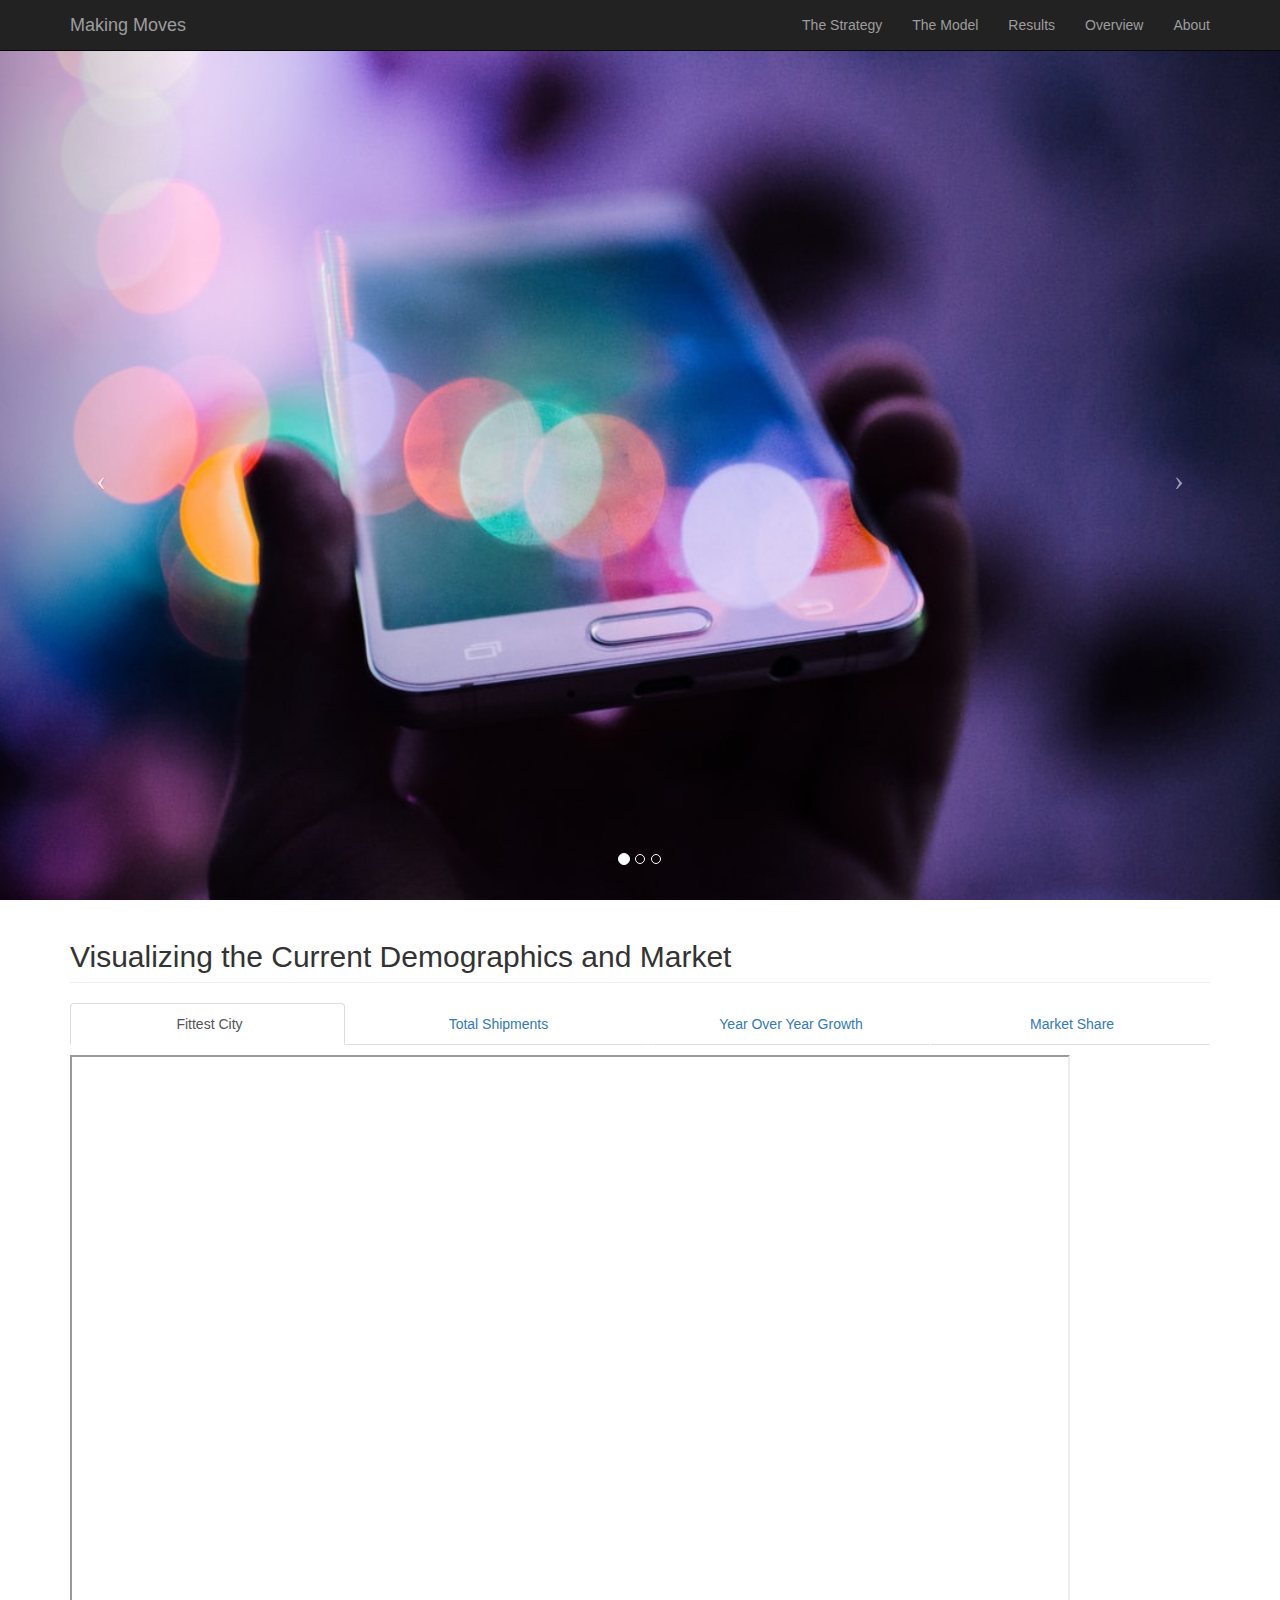
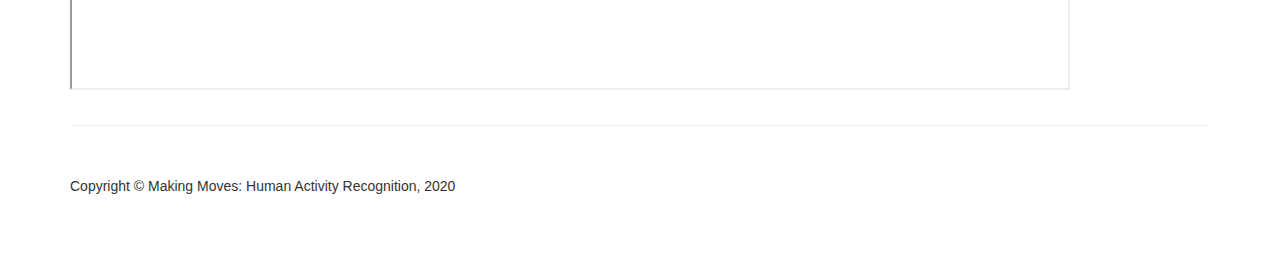
<file: presentation-html/index.html>
<!doctype html>
<html lang="en" class="no-js">
<head>
    <meta charset="utf-8">
    <meta http-equiv="x-ua-compatible" content="ie=edge">
    <meta name="viewport" content="width=device-width, initial-scale=1.0">
    <link rel="canonical" href="https://html5-templates.com/" />
    <title>Making Movies: A Human Activity Recognition Project</title>
	<meta name="description" content="A minimalist Bootstrap theme by StartBootstrap. Contains everything you need to get started building your website. All you have to do is change the text and images.">
    <link href="css/bootstrap.min.css" rel="stylesheet">
    <link href="css/modern-business.css" rel="stylesheet">
    <link href="font-awesome/css/font-awesome.min.css" rel="stylesheet" type="text/css">
</head>

<body>

    <!-- Navigation -->
    <nav class="navbar navbar-inverse navbar-fixed-top" role="navigation">
        <div class="container">
            <!-- Brand and toggle get grouped for better mobile display -->
            <div class="navbar-header">
                <button type="button" class="navbar-toggle" data-toggle="collapse" data-target="#bs-example-navbar-collapse-1">
                    <span class="sr-only">Toggle navigation</span>
                    <span class="icon-bar"></span>
                    <span class="icon-bar"></span>
                    <span class="icon-bar"></span>
                </button>
                <a class="navbar-brand" href="index.html">Making Moves</a>
            </div>
            <!-- Collect the nav links, forms, and other content for toggling -->
            <div class="collapse navbar-collapse" id="bs-example-navbar-collapse-1">
                <ul class="nav navbar-nav navbar-right">
                    <li>
                        <a href="strategy.html">The Strategy</a>
                    </li>
                    <li>
                        <a href="model.html">The Model</a>
                    </li>
                    <li>
                        <a href="results.html">Results</a>
                    </li>
                    <li>
                        <a href="overview.html">Overview</a>
                    </li>
                    <li>
                        <a href="about.html">About</a>
                    </li>
                    <!--<li class="dropdown">
                        <a href="#" class="dropdown-toggle" data-toggle="dropdown">Portfolio <b class="caret"></b></a>
                        <ul class="dropdown-menu">
                            <li>
                                <a href="portfolio-1-col.html">1 Column Portfolio</a>
                            </li>
                            <li>
                                <a href="portfolio-2-col.html">2 Column Portfolio</a>
                            </li>
                            <li>
                                <a href="portfolio-3-col.html">3 Column Portfolio</a>
                            </li>
                            <li>
                                <a href="portfolio-4-col.html">4 Column Portfolio</a>
                            </li>
                            <li>
                                <a href="portfolio-item.html">Single Portfolio Item</a>
                            </li>
                        </ul>
                    </li>
                    <li class="dropdown">
                        <a href="#" class="dropdown-toggle" data-toggle="dropdown">Blog <b class="caret"></b></a>
                        <ul class="dropdown-menu">
                            <li>
                                <a href="blog-home-1.html">Blog Home 1</a>
                            </li>
                            <li>
                                <a href="blog-home-2.html">Blog Home 2</a>
                            </li>
                            <li>
                                <a href="blog-post.html">Blog Post</a>
                            </li>
                        </ul>
                    </li>
                    <li class="dropdown">
                        <a href="#" class="dropdown-toggle" data-toggle="dropdown">Other Pages <b class="caret"></b></a>
                        <ul class="dropdown-menu">
                            <li>
                                <a href="full-width.html">Full Width Page</a>
                            </li>
                            <li>
                                <a href="sidebar.html">Sidebar Page</a>
                            </li>
                            <li>
                                <a href="faq.html">FAQ</a>
                            </li>
                            <li>
                                <a href="404.html">404</a>
                            </li>
                            <li>
                                <a href="pricing.html">Pricing Table</a>
                            </li>
                        </ul>
                    </li>
                </ul>
            </div>
            <!-- /.navbar-collapse -->
        </div>
        <!-- /.container -->
    </nav>
<!-- Header Carousel -->
<header id="myCarousel" class="carousel slide">
    <!-- Indicators -->
    <ol class="carousel-indicators">
        <li data-target="#myCarousel" data-slide-to="0" class="active"></li>
        <li data-target="#myCarousel" data-slide-to="1"></li>
        <li data-target="#myCarousel" data-slide-to="2"></li>
    </ol>

    <!-- Wrapper for slides -->
    <div class="carousel-inner">
        <div class="item active">
            <div class="fill" style="background-image: url('images/smartphone2.jpeg');"></div>
            <div class="carousel-caption">
                <h2></h2>
            </div>
        </div>
        <div class="item">
            <div class="fill" style="background-image: url('images/running.jpeg');"></div>
            <div class="carousel-caption">
                <h2></h2>
            </div>
        </div>
        <div class="item">
            <div class="fill" style="background-image:url('images/machine_learning.jpeg');"></div>
            <div class="carousel-caption">
                <h2></h2>
            </div>
        </div>
    </div>

    <!-- Controls -->
    <a class="left carousel-control" href="#myCarousel" data-slide="prev">
        <span class="icon-prev"></span>
    </a>
    <a class="right carousel-control" href="#myCarousel" data-slide="next">
        <span class="icon-next"></span>
    </a>
</header>


    <!-- Page Content -->
    <div class="container">

        
        <!-- /.row -->

        

        <!-- Markshare Tabs -->
        <div class="row">
            <div class="col-lg-12">
                <h2 class="page-header">Visualizing the Current Demographics and Market</h2>
            </div>
            <div class="col-lg-12">

                <ul id="myTab" class="nav nav-tabs nav-justified">
                    <li class="active"><a href="#topic-one" data-toggle="tab"><i class="fa fa-chart-bar"></i> Fittest City</a>
                    </li>
                    <li class=""><a href="#topic-two" data-toggle="tab"><i class="fa fa-chart-bar"></i> Total Shipments</a>
                    </li>
                    <li class=""><a href="#topic-three" data-toggle="tab"><i class="fa fa-chart-bar"></i> Year Over Year Growth</a>
                    </li>
                    <li class=""><a href="#topic-four" data-toggle="tab"><i class="fa fa-chart-bar"></i> Market Share</a>
                    </li>
                    
                </ul>
    
                <div id="myTabContent" class="tab-content">
                    <div class="tab-pane fade active in" id="topic-one">
                        <h4></h4>
                        <p><iframe src="https://public.tableau.com/views/Fittest_Cities/FittestCities?:display_count=y&:origin=viz_share_link?:showVizHome=no&:embed=true" width="1000" height="635"></iframe></p>
                    </div>
                    <div class="tab-pane fade" id="topic-two">
                        <h4></h4>
                        <p><iframe src="https://public.tableau.com/views/WorldwideWearablesMarket2017-2018/Shipments?:display_count=y&:origin=viz_share_link?:showVizHome=no&:embed=true" width="1000" height="635"></iframe></p>
                    </div>
                    <div class="tab-pane fade" id="topic-three">
                        <h4></h4>
                        <p><iframe src="https://public.tableau.com/views/WorldwideWearablesMarket2017-2018/Growth?:display_count=y&:origin=viz_share_link?:showVizHome=no&:embed=true" width="1000" height="635"></iframe></p>
                    </div>
                    <div class="tab-pane fade" id="topic-four">
                        <h4></h4>
                        <p><iframe src="https://public.tableau.com/views/WorldwideWearablesMarket2017-2018/MarketShare?:display_count=y&:origin=viz_share_link?:showVizHome=no&:embed=true" width="1000" height="635"></iframe></p>
                    </div>
                    
                </div>

            </div>
        </div>

        <!-- Service List -->
        

        <hr>

        <!-- Footer -->
        <footer>
            <div class="row">
                <div class="col-lg-12">
                    <p>Copyright &copy; Making Moves: Human Activity Recognition, 2020</p>
                </div>
            </div>
        </footer>

    </div>
    <!-- /.container -->

    <!-- jQuery -->
    <script src="js/jquery.js"></script>

    <!-- Bootstrap Core JavaScript -->
    <script src="js/bootstrap.min.js"></script>

</body>

</html>
</file>
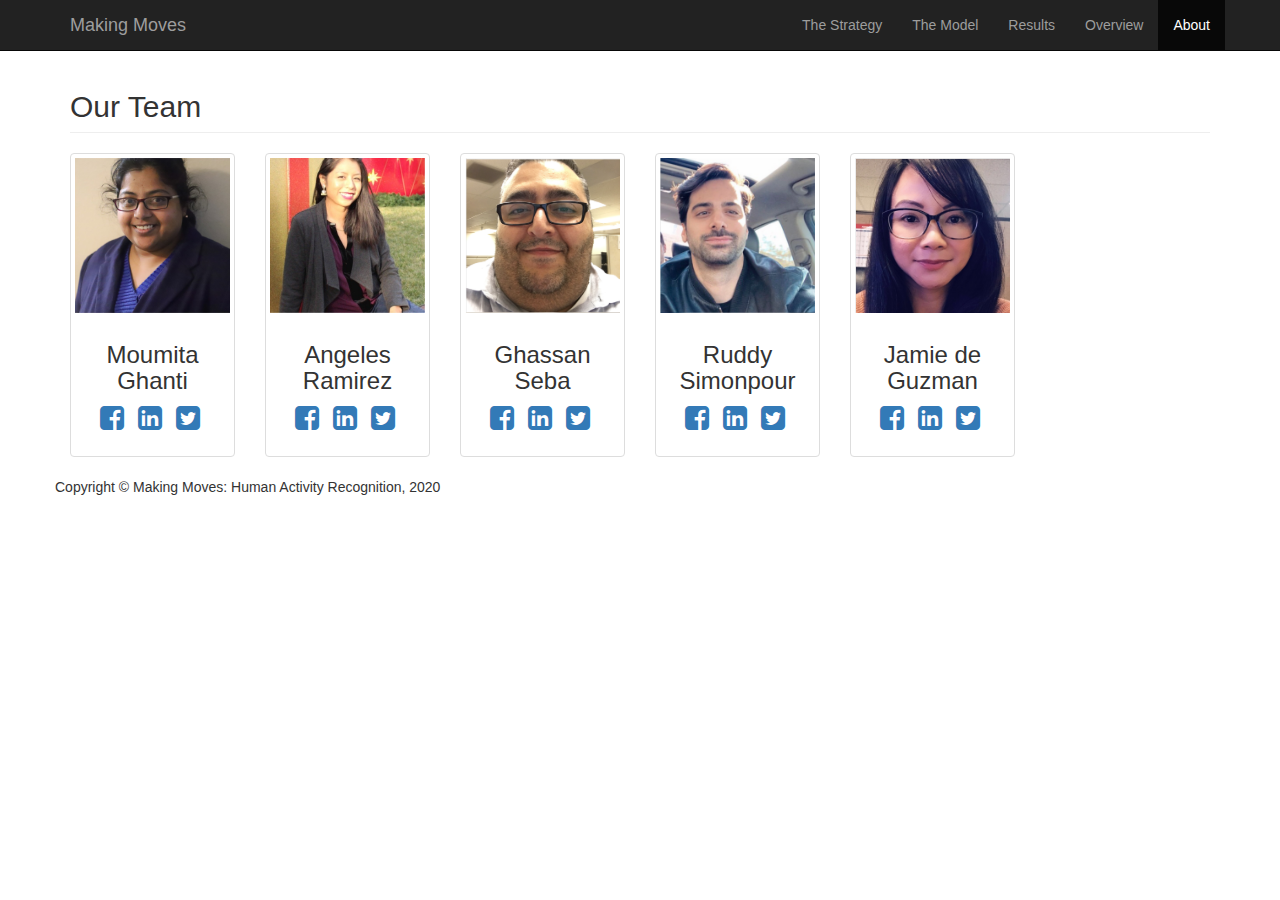
<file: presentation-html/about.html>
<!doctype html>
<html lang="en" class="no-js">
<head>
    <meta charset="utf-8">
    <meta http-equiv="x-ua-compatible" content="ie=edge">
    <meta name="viewport" content="width=device-width, initial-scale=1.0">
    <link rel="canonical" href="https://html5-templates.com/" />
    <title>Making Movies: A Human Activity Recognition Project</title>
	<meta name="description" content="A minimalist Bootstrap theme by StartBootstrap. Contains everything you need to get started building your website. All you have to do is change the text and images.">
    <link href="css/bootstrap.min.css" rel="stylesheet">
    <link href="css/modern-business.css" rel="stylesheet">
    <link href="font-awesome/css/font-awesome.min.css" rel="stylesheet" type="text/css">
</head>

<body>

    <!-- Navigation -->
    <nav class="navbar navbar-inverse navbar-fixed-top" role="navigation">
        <div class="container">
            <!-- Brand and toggle get grouped for better mobile display -->
            <div class="navbar-header">
                <button type="button" class="navbar-toggle" data-toggle="collapse" data-target="#bs-example-navbar-collapse-1">
                    <span class="sr-only">Toggle navigation</span>
                    <span class="icon-bar"></span>
                    <span class="icon-bar"></span>
                    <span class="icon-bar"></span>
                </button>
                <a class="navbar-brand" href="index.html">Making Moves</a>
            </div>
            <!-- Collect the nav links, forms, and other content for toggling -->
            <div class="collapse navbar-collapse" id="bs-example-navbar-collapse-1">
                <ul class="nav navbar-nav navbar-right">
                    <li>
                        <a href="strategy.html">The Strategy</a>
                    </li>
                    <li>
                        <a href="model.html">The Model</a>
                    </li>
                    <li>
                        <a href="results.html">Results</a>
                    </li>
                    <li>
                        <a href="overview.html">Overview</a>
                    </li>
                    <li class="active">
                        <a href="about.html">About</a>
                    </li>
                    <!--<li class="dropdown">
                        <a href="#" class="dropdown-toggle" data-toggle="dropdown">Portfolio <b class="caret"></b></a>
                        <ul class="dropdown-menu">
                            <li>
                                <a href="portfolio-1-col.html">1 Column Portfolio</a>
                            </li>
                            <li>
                                <a href="portfolio-2-col.html">2 Column Portfolio</a>
                            </li>
                            <li>
                                <a href="portfolio-3-col.html">3 Column Portfolio</a>
                            </li>
                            <li>
                                <a href="portfolio-4-col.html">4 Column Portfolio</a>
                            </li>
                            <li>
                                <a href="portfolio-item.html">Single Portfolio Item</a>
                            </li>
                        </ul>
                    </li>
                    <li class="dropdown">
                        <a href="#" class="dropdown-toggle" data-toggle="dropdown">Blog <b class="caret"></b></a>
                        <ul class="dropdown-menu">
                            <li>
                                <a href="blog-home-1.html">Blog Home 1</a>
                            </li>
                            <li>
                                <a href="blog-home-2.html">Blog Home 2</a>
                            </li>
                            <li>
                                <a href="blog-post.html">Blog Post</a>
                            </li>
                        </ul>
                    </li>
                    <li class="dropdown">
                        <a href="#" class="dropdown-toggle" data-toggle="dropdown">Other Pages <b class="caret"></b></a>
                        <ul class="dropdown-menu">
                            <li>
                                <a href="full-width.html">Full Width Page</a>
                            </li>
                            <li>
                                <a href="sidebar.html">Sidebar Page</a>
                            </li>
                            <li>
                                <a href="faq.html">FAQ</a>
                            </li>
                            <li>
                                <a href="404.html">404</a>
                            </li>
                            <li>
                                <a href="pricing.html">Pricing Table</a>
                            </li>
                        </ul>
                    </li>
                </ul>
            </div>
            <!-- /.navbar-collapse -->
        </div>
        <!-- /.container -->
    </nav>

    <!-- Page Content -->
    <div class="container">

      

        <!-- Intro Content -->
        
        <!-- /.row -->

        <!-- Team Members -->
        <div class="row">
            <div class="col-lg-12">
                <h2 class="page-header">Our Team</h2>
            </div>
            <div class="col-md-2 text-center">
                <div class="thumbnail">
                    <img class="img-responsive" src="images/team_moumita.jpeg" alt="">
                    <div class="caption">
                        <h3>Moumita Ghanti<br>
                            <small></small>
                        </h3>
                        <p></p>
                        <ul class="list-inline">
                            <li><a href="#"><i class="fa fa-2x fa-facebook-square"></i></a>
                            </li>
                            <li><a href="https://www.linkedin.com/in/moumita-ghanti-922b368/"><i class="fa fa-2x fa-linkedin-square"></i></a>
                            </li>
                            <li><a href="#"><i class="fa fa-2x fa-twitter-square"></i></a>
                            </li>
                        </ul>
                    </div>
                </div>
            </div>
            <div class="col-md-2 text-center">
                <div class="thumbnail">
                    <img class="img-responsive" src="images/team_angeles.jpeg" alt="">
                    <div class="caption">
                        <h3>Angeles Ramirez<br>
                            <small></small>
                        </h3>
                        <p></p>
                        <ul class="list-inline">
                            <li><a href="#"><i class="fa fa-2x fa-facebook-square"></i></a>
                            </li>
                            <li><a href="https://www.linkedin.com/in/angelesbramirez/"><i class="fa fa-2x fa-linkedin-square"></i></a>
                            </li>
                            <li><a href="#"><i class="fa fa-2x fa-twitter-square"></i></a>
                            </li>
                        </ul>
                    </div>
                </div>
            </div>
            <div class="col-md-2 text-center">
                <div class="thumbnail">
                    <img class="img-responsive" src="images/team_ghassan.jpeg" alt="" style="width:350px;height:155px;">
                    <div class="caption">
                        <h3>Ghassan Seba<br>
                            <small></small>
                        </h3>
                        <p></p>
                        <ul class="list-inline">
                            <li><a href="#"><i class="fa fa-2x fa-facebook-square"></i></a>
                            </li>
                            <li><a href="https://www.linkedin.com/in/ghassanseba/"><i class="fa fa-2x fa-linkedin-square"></i></a>
                            </li>
                            <li><a href="#"><i class="fa fa-2x fa-twitter-square"></i></a>
                            </li>
                        </ul>
                    </div>
                </div>
            </div>
            <div class="col-md-2 text-center">
                <div class="thumbnail">
                    <img class="img-responsive" src="images/team_ruddy.jpeg" alt="">
                    <div class="caption">
                        <h3>Ruddy Simonpour<br>
                            <small></small>
                        </h3>
                        <p></p>
                        <ul class="list-inline">
                            <li><a href="#"><i class="fa fa-2x fa-facebook-square"></i></a>
                            </li>
                            <li><a href="https://www.linkedin.com/in/ruddy-simonpour-165313184/"><i class="fa fa-2x fa-linkedin-square"></i></a>
                            </li>
                            <li><a href="#"><i class="fa fa-2x fa-twitter-square"></i></a>
                            </li>
                        </ul>
                    </div>
                </div>
            </div>
            <div class="col-md-2 text-center">
                <div class="thumbnail">
                    <img class="img-responsive" src="images/team_jamie.jpeg" alt="" style="width:350px;height:155px;"   >
                    <div class="caption">
                        <h3>Jamie de Guzman<br>
                            <small></small>
                        </h3>
                        <p></p>
                        <ul class="list-inline">
                            <li><a href="#"><i class="fa fa-2x fa-facebook-square"></i></a>
                            </li>
                            <li><a href="https://www.linkedin.com/in/jamie-j-de-guzman/"><i class="fa fa-2x fa-linkedin-square"></i></a>
                            </li>
                            <li><a href="#"><i class="fa fa-2x fa-twitter-square"></i></a>
                            </li>
                        </ul>
                    </div>
                </div>
            </div>
            <!-- <div class="col-md-4 text-center">
                <div class="thumbnail">
                    <img class="img-responsive" src="https://placehold.it/750x450" alt="">
                    <div class="caption">
                        <h3>John Smith<br>
                            <small>Job Title</small>
                        </h3>
                        <p>Lorem ipsum dolor sit amet, consectetur adipisicing elit. Iste saepe et quisquam nesciunt maxime.</p>
                        <ul class="list-inline">
                            <li><a href="#"><i class="fa fa-2x fa-facebook-square"></i></a>
                            </li>
                            <li><a href="#"><i class="fa fa-2x fa-linkedin-square"></i></a>
                            </li>
                            <li><a href="#"><i class="fa fa-2x fa-twitter-square"></i></a>
                            </li>
                        </ul>
                    </div>
                </div>
            </div>
        </div>-->

        <!-- Our Customers
        <div class="row">
            <div class="col-lg-12">
                <h2 class="page-header">Our Customers</h2>
            </div>
            <div class="col-md-2 col-sm-4 col-xs-6">
                <img class="img-responsive customer-img" src="https://placehold.it/500x300" alt="">
            </div>
            <div class="col-md-2 col-sm-4 col-xs-6">
                <img class="img-responsive customer-img" src="https://placehold.it/500x300" alt="">
            </div>
            <div class="col-md-2 col-sm-4 col-xs-6">
                <img class="img-responsive customer-img" src="https://placehold.it/500x300" alt="">
            </div>
            <div class="col-md-2 col-sm-4 col-xs-6">
                <img class="img-responsive customer-img" src="https://placehold.it/500x300" alt="">
            </div>
            <div class="col-md-2 col-sm-4 col-xs-6">
                <img class="img-responsive customer-img" src="https://placehold.it/500x300" alt="">
            </div>
            <div class="col-md-2 col-sm-4 col-xs-6">
                <img class="img-responsive customer-img" src="https://placehold.it/500x300" alt="">
            </div>
        </div>
        /.row -->

        <hr>

        <!-- Footer -->
        <footer>
            <div class="row">
                <div class="col-lg-12">
                    <p>Copyright &copy; Making Moves: Human Activity Recognition, 2020</p>
                </div>
            </div>
        </footer>

    </div>
     <!--container -->

    <!-- jQuery -->
    <script src="js/jquery.js"></script>

    <!-- Bootstrap Core JavaScript -->
    <script src="js/bootstrap.min.js"></script>

</body>

</html>
</file>
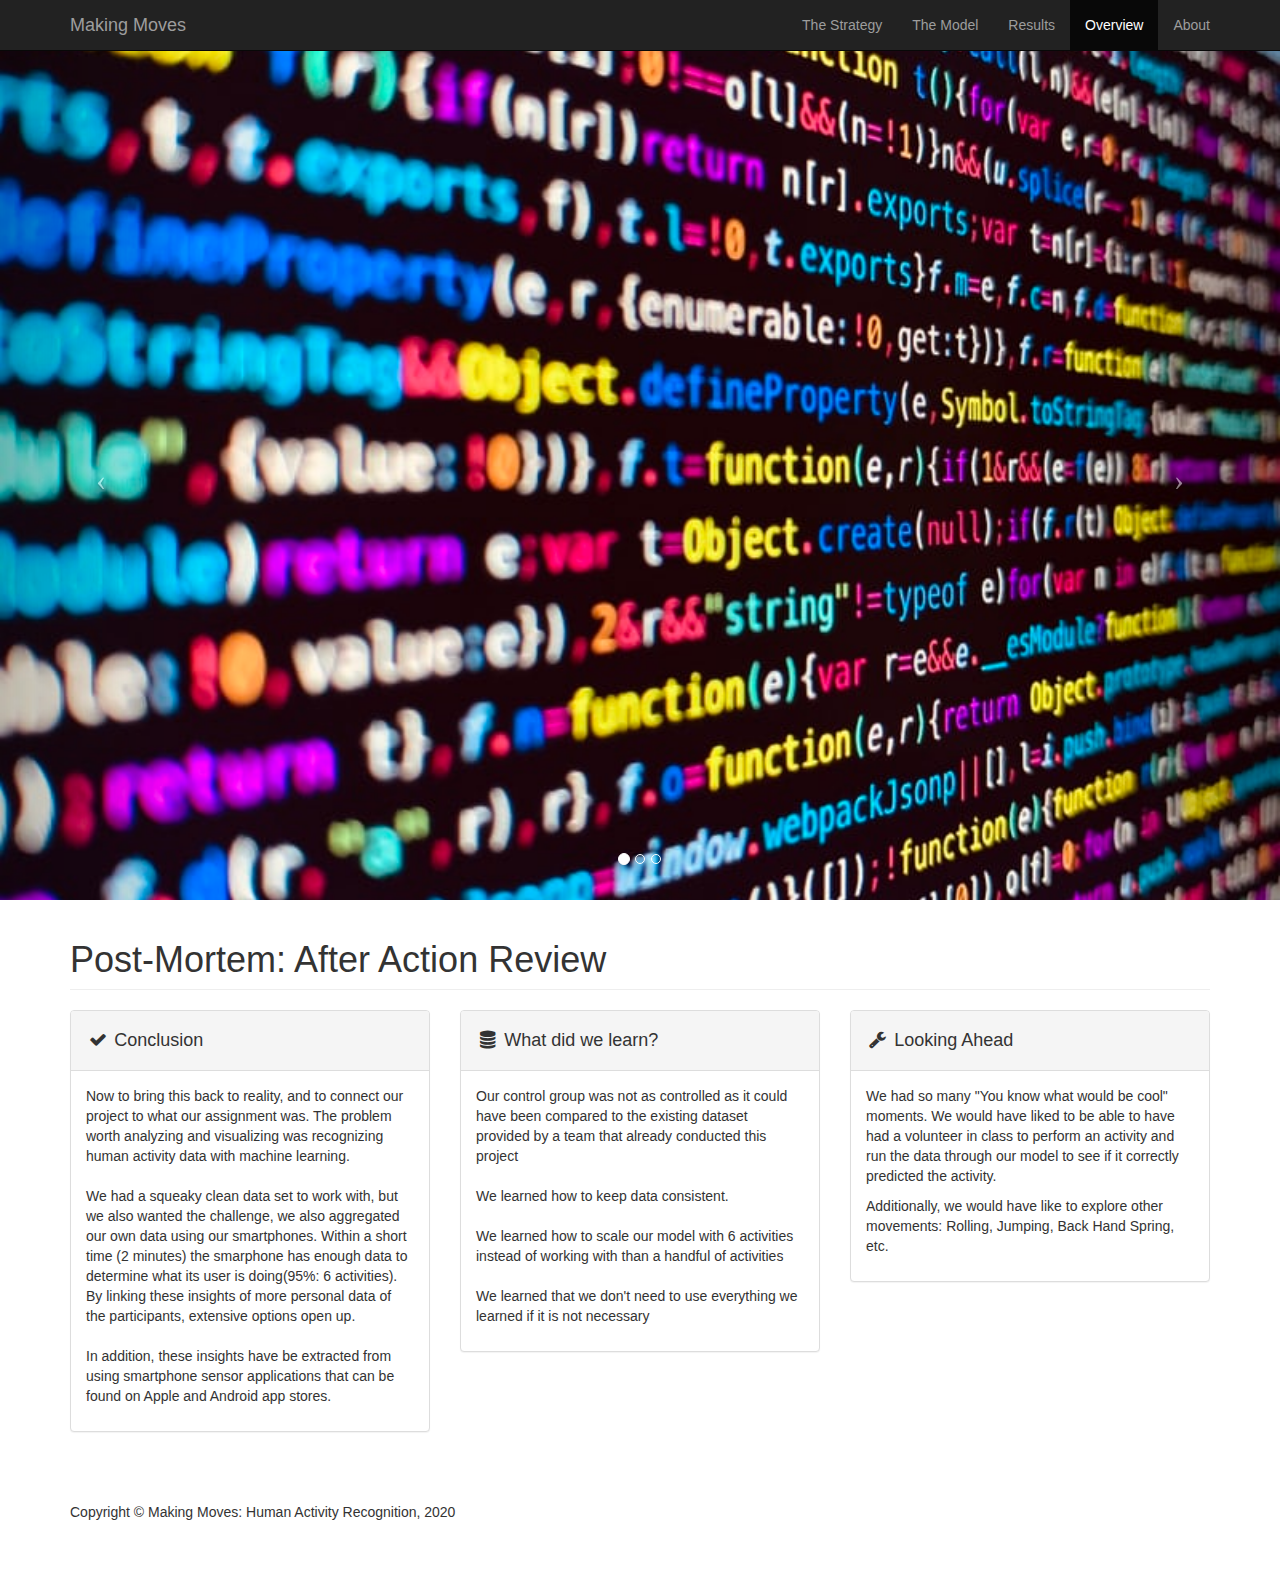
<file: presentation-html/overview.html>
<!doctype html>
<html lang="en" class="no-js">
<head>
    <meta charset="utf-8">
    <meta http-equiv="x-ua-compatible" content="ie=edge">
    <meta name="viewport" content="width=device-width, initial-scale=1.0">
    <link rel="canonical" href="https://html5-templates.com/" />
    <title>Making Movies: A Human Activity Recognition Project</title>
	<meta name="description" content="A minimalist Bootstrap theme by StartBootstrap. Contains everything you need to get started building your website. All you have to do is change the text and images.">
    <link href="css/bootstrap.min.css" rel="stylesheet">
    <link href="css/modern-business.css" rel="stylesheet">
    <link href="font-awesome/css/font-awesome.min.css" rel="stylesheet" type="text/css">
</head>

<body>
    <!-- Navigation -->
    <nav class="navbar navbar-inverse navbar-fixed-top" role="navigation">
        <div class="container">
            <!-- Brand and toggle get grouped for better mobile display -->
            <div class="navbar-header">
                <button type="button" class="navbar-toggle" data-toggle="collapse" data-target="#bs-example-navbar-collapse-1">
                    <span class="sr-only">Toggle navigation</span>
                    <span class="icon-bar"></span>
                    <span class="icon-bar"></span>
                    <span class="icon-bar"></span>
                </button>
                <a class="navbar-brand" href="index.html">Making Moves</a>
            </div>
            <!-- Collect the nav links, forms, and other content for toggling -->
            <div class="collapse navbar-collapse" id="bs-example-navbar-collapse-1">
                <ul class="nav navbar-nav navbar-right">
                    
                    <li>
                        <a href="strategy.html">The Strategy</a>
                    </li>
                    <li>
                        <a href="model.html">The Model</a>
                    </li>
                    <li>
                        <a href="results.html">Results</a>
                    </li>
                    <li class="active">
                        <a href="overview.html">Overview</a>
                    </li class="active">
                    <li>
                        <a href="about.html">About</a>
                    </li>
                    <!--<li class="dropdown">
                        <a href="#" class="dropdown-toggle" data-toggle="dropdown">Portfolio <b class="caret"></b></a>
                        <ul class="dropdown-menu">
                            <li>
                                <a href="portfolio-1-col.html">1 Column Portfolio</a>
                            </li>
                            <li>
                                <a href="portfolio-2-col.html">2 Column Portfolio</a>
                            </li>
                            <li>
                                <a href="portfolio-3-col.html">3 Column Portfolio</a>
                            </li>
                            <li>
                                <a href="portfolio-4-col.html">4 Column Portfolio</a>
                            </li>
                            <li>
                                <a href="portfolio-item.html">Single Portfolio Item</a>
                            </li>
                        </ul>
                    </li>
                    <li class="dropdown">
                        <a href="#" class="dropdown-toggle" data-toggle="dropdown">Blog <b class="caret"></b></a>
                        <ul class="dropdown-menu">
                            <li>
                                <a href="blog-home-1.html">Blog Home 1</a>
                            </li>
                            <li>
                                <a href="blog-home-2.html">Blog Home 2</a>
                            </li>
                            <li>
                                <a href="blog-post.html">Blog Post</a>
                            </li>
                        </ul>
                    </li>
                    <li class="dropdown">
                        <a href="#" class="dropdown-toggle" data-toggle="dropdown">Other Pages <b class="caret"></b></a>
                        <ul class="dropdown-menu">
                            <li>
                                <a href="full-width.html">Full Width Page</a>
                            </li>
                            <li>
                                <a href="sidebar.html">Sidebar Page</a>
                            </li>
                            <li>
                                <a href="faq.html">FAQ</a>
                            </li>
                            <li>
                                <a href="404.html">404</a>
                            </li>
                            <li>
                                <a href="pricing.html">Pricing Table</a>
                            </li>
                        </ul>
                    </li>
                </ul>
            </div>
            <!-- /. bar-collapse -->
        </div>
        <!-- /.container -->
    </nav>

    <!-- Header Carousel -->
    <header id="myCarousel" class="carousel slide">
        <!-- Indicators -->
        <ol class="carousel-indicators">
            <li data-target="#myCarousel" data-slide-to="0" class="active"></li>
            <li data-target="#myCarousel" data-slide-to="1"></li>
            <li data-target="#myCarousel" data-slide-to="2"></li>
        </ol>

        <!-- Wrapper for slides -->
        <div class="carousel-inner">
            <div class="item active">
                <div class="fill" style="background-image: url('images/code.jpeg');"></div>
                <div class="carousel-caption">
                    <h2></h2>
                </div>
            </div>
            <div class="item">
                <div class="fill" style="background-image: url('images/jump.jpeg');"></div>
                <div class="carousel-caption">
                    <h2></h2>
                </div>
            </div>
            <div class="item">
                <div class="fill" style="background-image:url('images/smartphones_and_people.jpeg');"></div>
                <div class="carousel-caption">
                    <h2></h2>
                </div>
            </div>
        </div>

        <!-- Controls -->
        <a class="left carousel-control" href="#myCarousel" data-slide="prev">
            <span class="icon-prev"></span>
        </a>
        <a class="right carousel-control" href="#myCarousel" data-slide="next">
            <span class="icon-next"></span>
        </a>
    </header>

    <!-- Page Content -->
    <div class="container">

        <!-- Marketing Icons Section -->
        <div class="row">
            <div class="col-lg-12">
                <h1 class="page-header">
                    Post-Mortem: After Action Review
                </h1>
            </div>
            <div class="col-md-4">
                <div class="panel panel-default">
                    <div class="panel-heading">
                        <h4><i class="fa fa-fw fa-check"></i> Conclusion</h4>
                    </div>
                    <div class="panel-body">
                        <p>Now to bring this back to reality, and to connect our project to what our assignment was.
                            The problem worth analyzing and visualizing was recognizing human activity data with
                            machine learning. <br><br>
                            
                            We had a squeaky clean data set to work with, but we also wanted the
                            challenge, we also aggregated our own data using our smartphones. Within a short time
                            (2 minutes) the smarphone has enough data to determine what its user is doing(95%: 6 activities).
                            By linking these insights of more personal data of the participants, extensive options open
                            up.<br><br>
                            In addition, these insights have be extracted from using smartphone sensor applications
                            that can be found on Apple and Android app stores.</p>
                        
                          
                        <!-- <a href="#" class="btn btn-default">Learn More</a>-->
                    </div>
                </div>
            </div>
            <div class="col-md-4">
                <div class="panel panel-default">
                    <div class="panel-heading">
                        <h4><i class="fa fa-fw fa-database"></i> What did we learn?</h4>
                    </div>
                    <div class="panel-body">
                        <p>
                            Our control group was not as controlled as it could have been compared to the existing
                            dataset provided by a team that already conducted this project<br><br>
                            
                            We learned how to keep data consistent. <br><br>

                            We learned how to scale our model with 6 activities instead of working with than a
                              handful of activities<br><br>

                            We learned that we don't need to use everything we learned if it is not necessary</p>
                        <!-- a href="#" class="btn btn-default">Learn More</a>-->
                    </div>
                </div>
            </div>
            <div class="col-md-4">
                <div class="panel panel-default">
                    <div class="panel-heading">
                        <h4><i class="fa fa-fw fa-wrench"></i> Looking Ahead</h4>
                    </div>
                    <div class="panel-body">
                        
                        <p>We had so many "You know what would be cool" moments. We would have liked to be able to 
                            have had a volunteer in class to perform an activity and run the data through our model
                            to see if it correctly predicted the activity.
                        </p>
                        <p>Additionally, we would have like to explore other movements: Rolling, Jumping, Back Hand Spring, etc.</p>
                       
                        
                        <!--<a href="#" class="btn btn-default">Learn More</a>-->
                    </div>
                    </div>
                </div>
            </div>
            <!-- Footer -->
            <footer>
                <div class="row">
                    <div class="col-lg-12">
                        <p>Copyright &copy; Making Moves: Human Activity Recognition, 2020</p>
                    </div>
                </div>
            </footer>
        </div>
        <!-- /.row -->




    <!-- jQuery -->
    <script src="js/jquery.js"></script>

    <!-- Bootstrap Core JavaScript -->
    <script src="js/bootstrap.min.js"></script>

    <!-- Script to Activate the Carousel -->
    <script>
    $('.carousel').carousel({
        interval: 5000 //changes the speed
    })
    </script>

</body>

</html>
</file>
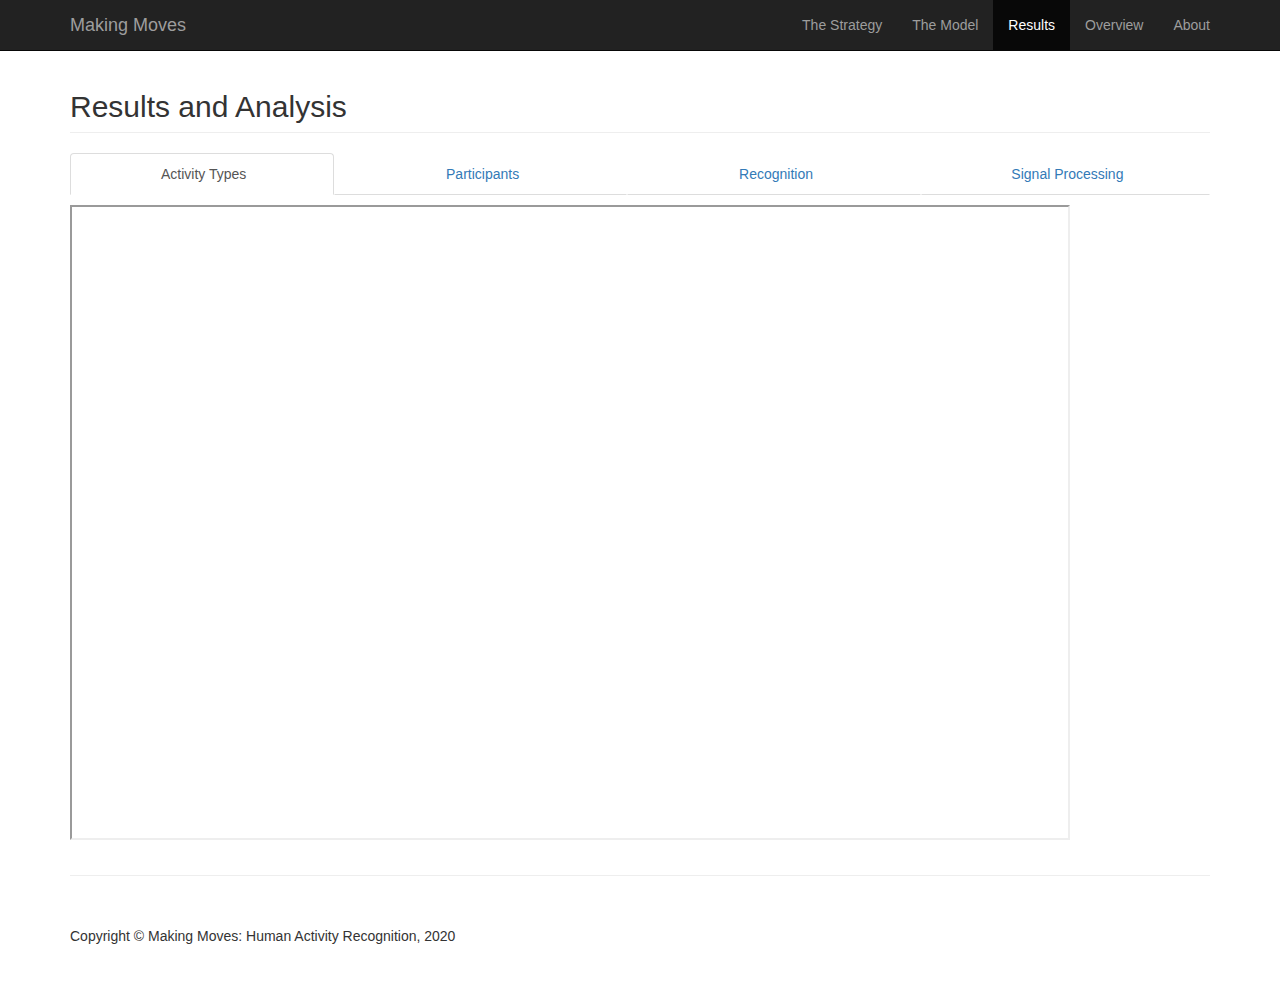
<file: presentation-html/results.html>
<!doctype html>
<html lang="en" class="no-js">
<head>
    <meta charset="utf-8">
    <meta http-equiv="x-ua-compatible" content="ie=edge">
    <meta name="viewport" content="width=device-width, initial-scale=1.0">
    <link rel="canonical" href="https://html5-templates.com/" />
    <title>Making Movies: A Human Activity Recognition Project</title>
	<meta name="description" content="A minimalist Bootstrap theme by StartBootstrap. Contains everything you need to get started building your website. All you have to do is change the text and images.">
    <link href="css/bootstrap.min.css" rel="stylesheet">
    <link href="css/modern-business.css" rel="stylesheet">
    <link href="font-awesome/css/font-awesome.min.css" rel="stylesheet" type="text/css">
</head>

<body>

    <!-- Navigation -->
    <nav class="navbar navbar-inverse navbar-fixed-top" role="navigation">
        <div class="container">
            <!-- Brand and toggle get grouped for better mobile display -->
            <div class="navbar-header">
                <button type="button" class="navbar-toggle" data-toggle="collapse" data-target="#bs-example-navbar-collapse-1">
                    <span class="sr-only">Toggle navigation</span>
                    <span class="icon-bar"></span>
                    <span class="icon-bar"></span>
                    <span class="icon-bar"></span>
                </button>
                <a class="navbar-brand" href="index.html">Making Moves</a>
            </div>
            <!-- Collect the nav links, forms, and other content for toggling -->
            <div class="collapse navbar-collapse" id="bs-example-navbar-collapse-1">
                <ul class="nav navbar-nav navbar-right">
                    <li>
                        <a href="strategy.html">The Strategy</a>
                    </li>
                    <li>
                        <a href="model.html">The Model</a>
                    </li>
                    <li class="active">
                        <a href="results.html">Results</a>
                    </li>
                    <li>
                        <a href="overview.html">Overview</a>
                    </li>
                    <li>
                        <a href="about.html">About</a>
                    </li>
                    <!--<li class="dropdown">
                        <a href="#" class="dropdown-toggle" data-toggle="dropdown">Portfolio <b class="caret"></b></a>
                        <ul class="dropdown-menu">
                            <li>
                                <a href="portfolio-1-col.html">1 Column Portfolio</a>
                            </li>
                            <li>
                                <a href="portfolio-2-col.html">2 Column Portfolio</a>
                            </li>
                            <li>
                                <a href="portfolio-3-col.html">3 Column Portfolio</a>
                            </li>
                            <li>
                                <a href="portfolio-4-col.html">4 Column Portfolio</a>
                            </li>
                            <li>
                                <a href="portfolio-item.html">Single Portfolio Item</a>
                            </li>
                        </ul>
                    </li>
                    <li class="dropdown">
                        <a href="#" class="dropdown-toggle" data-toggle="dropdown">Blog <b class="caret"></b></a>
                        <ul class="dropdown-menu">
                            <li>
                                <a href="blog-home-1.html">Blog Home 1</a>
                            </li>
                            <li>
                                <a href="blog-home-2.html">Blog Home 2</a>
                            </li>
                            <li>
                                <a href="blog-post.html">Blog Post</a>
                            </li>
                        </ul>
                    </li>
                    <li class="dropdown">
                        <a href="#" class="dropdown-toggle" data-toggle="dropdown">Other Pages <b class="caret"></b></a>
                        <ul class="dropdown-menu">
                            <li>
                                <a href="full-width.html">Full Width Page</a>
                            </li>
                            <li>
                                <a href="sidebar.html">Sidebar Page</a>
                            </li>
                            <li>
                                <a href="faq.html">FAQ</a>
                            </li>
                            <li>
                                <a href="404.html">404</a>
                            </li>
                            <li>
                                <a href="pricing.html">Pricing Table</a>
                            </li>
                        </ul>
                    </li>
                </ul>
            </div>
            <!-- /.navbar-collapse -->
        </div>
        <!-- /.container -->
    </nav>
<!-- Header Carousel
<!--<header id="myCarousel" class="carousel slide">
    <!-- Indicators
    <ol class="carousel-indicators">
        <li data-target="#myCarousel" data-slide-to="0" class="active"></li>
        <li data-target="#myCarousel" data-slide-to="1"></li>
        <li data-target="#myCarousel" data-slide-to="2"></li>
    </ol>

    <!-- Wrapper for slides
    <div class="carousel-inner">
        <div class="item active">
            <div class="fill" style="background-image: url('images/lab.jpeg');"></div>
            <div class="carousel-caption">
                <h2></h2>
            </div>
        </div>
        <div class="item">
            <div class="fill" style="background-image: url('images/ML.jpeg');"></div>
            <div class="carousel-caption">
                <h2></h2>
            </div>
        </div>
        <div class="item">
            <div class="fill" style="background-image:url('images/neural.jpeg');"></div>
            <div class="carousel-caption">
                <h2></h2>
            </div>
        </div>
    </div>

    <!-- Controls
    <a class="left carousel-control" href="#myCarousel" data-slide="prev">
        <span class="icon-prev"></span>
    </a>
    <a class="right carousel-control" href="#myCarousel" data-slide="next">
        <span class="icon-next"></span>
    </a>
</header> -->

        <!-- Page Content -->
        <div class="container">

        
        <!-- /.row -->

        

        <!-- Markshare Tabs -->
        <div class="row">
            <div class="col-lg-12">
                <h2 class="page-header">Results and Analysis</h2>
            </div>
            <div class="col-lg-12">

                <ul id="myTab" class="nav nav-tabs nav-justified">
                    <li class="active"><a href="#topic-one" data-toggle="tab"><i class="fa fa-chart-bar"></i> Activity Types</a>
                    </li>
                    <li class=""><a href="#topic-two" data-toggle="tab"><i class="fa fa-chart-bar"></i> Participants</a>
                    </li>
                    <li class=""><a href="#topic-three" data-toggle="tab"><i class="fa fa-chart-bar"></i> Recognition</a>
                    </li>
                    <li class=""><a href="#topic-four" data-toggle="tab"><i class="fa fa-chart-bar"></i> Signal Processing</a>
                    </li>
                    
                </ul>

                
    
                <div id="myTabContent" class="tab-content">
                    <div class="tab-pane fade active in" id="topic-one">
                        <h4></h4>
                        <p><iframe src="https://public.tableau.com/views/human-activity-recognition/Activitytype?:display_count=y&:origin=viz_share_link?:showVizHome=no&:embed=true" width="1000" height="635"></iframe></p>
                    </div>
                    <div class="tab-pane fade" id="topic-two">
                        <h4></h4>
                        <p><iframe src="https://public.tableau.com/views/human-activity-participants/Numberofrecordsbyuserid?:display_count=y&publish=yes&:origin=viz_share_link?:showVizHome=no&:embed=true" width="1000" height="635"></iframe></p>
                    </div>
                    <div class="tab-pane fade" id="topic-three">
                        <h4></h4>
                        <p><iframe src="https://public.tableau.com/views/human-activity-whisker-plot/Sheet5?:display_count=y&:origin=viz_share_link?:showVizHome=no&:embed=true" width="1000" height="635"></iframe></p>
                    </div>
                    <div class="tab-pane fade" id="topic-four">
                        <h4></h4>
                        <p><iframe src="https://public.tableau.com/views/human-activity-signal-processing/Walking?:display_count=y&:origin=viz_share_link?:showVizHome=no&:embed=true" width="1000" height="635"></iframe></p>
                    </div>
                    
                </div>

            </div>
        </div>

        <!-- Service List -->
        

        <hr>

        <!-- Footer -->
        <footer>
            <div class="row">
                <div class="col-lg-12">
                    <p>Copyright &copy; Making Moves: Human Activity Recognition, 2020</p>
                </div>
            </div>
        </footer>

    </div>
    <!-- /.container -->

    <!-- jQuery -->
    <script src="js/jquery.js"></script>

    <!-- Bootstrap Core JavaScript -->
    <script src="js/bootstrap.min.js"></script>

</body>

</html>
</file>
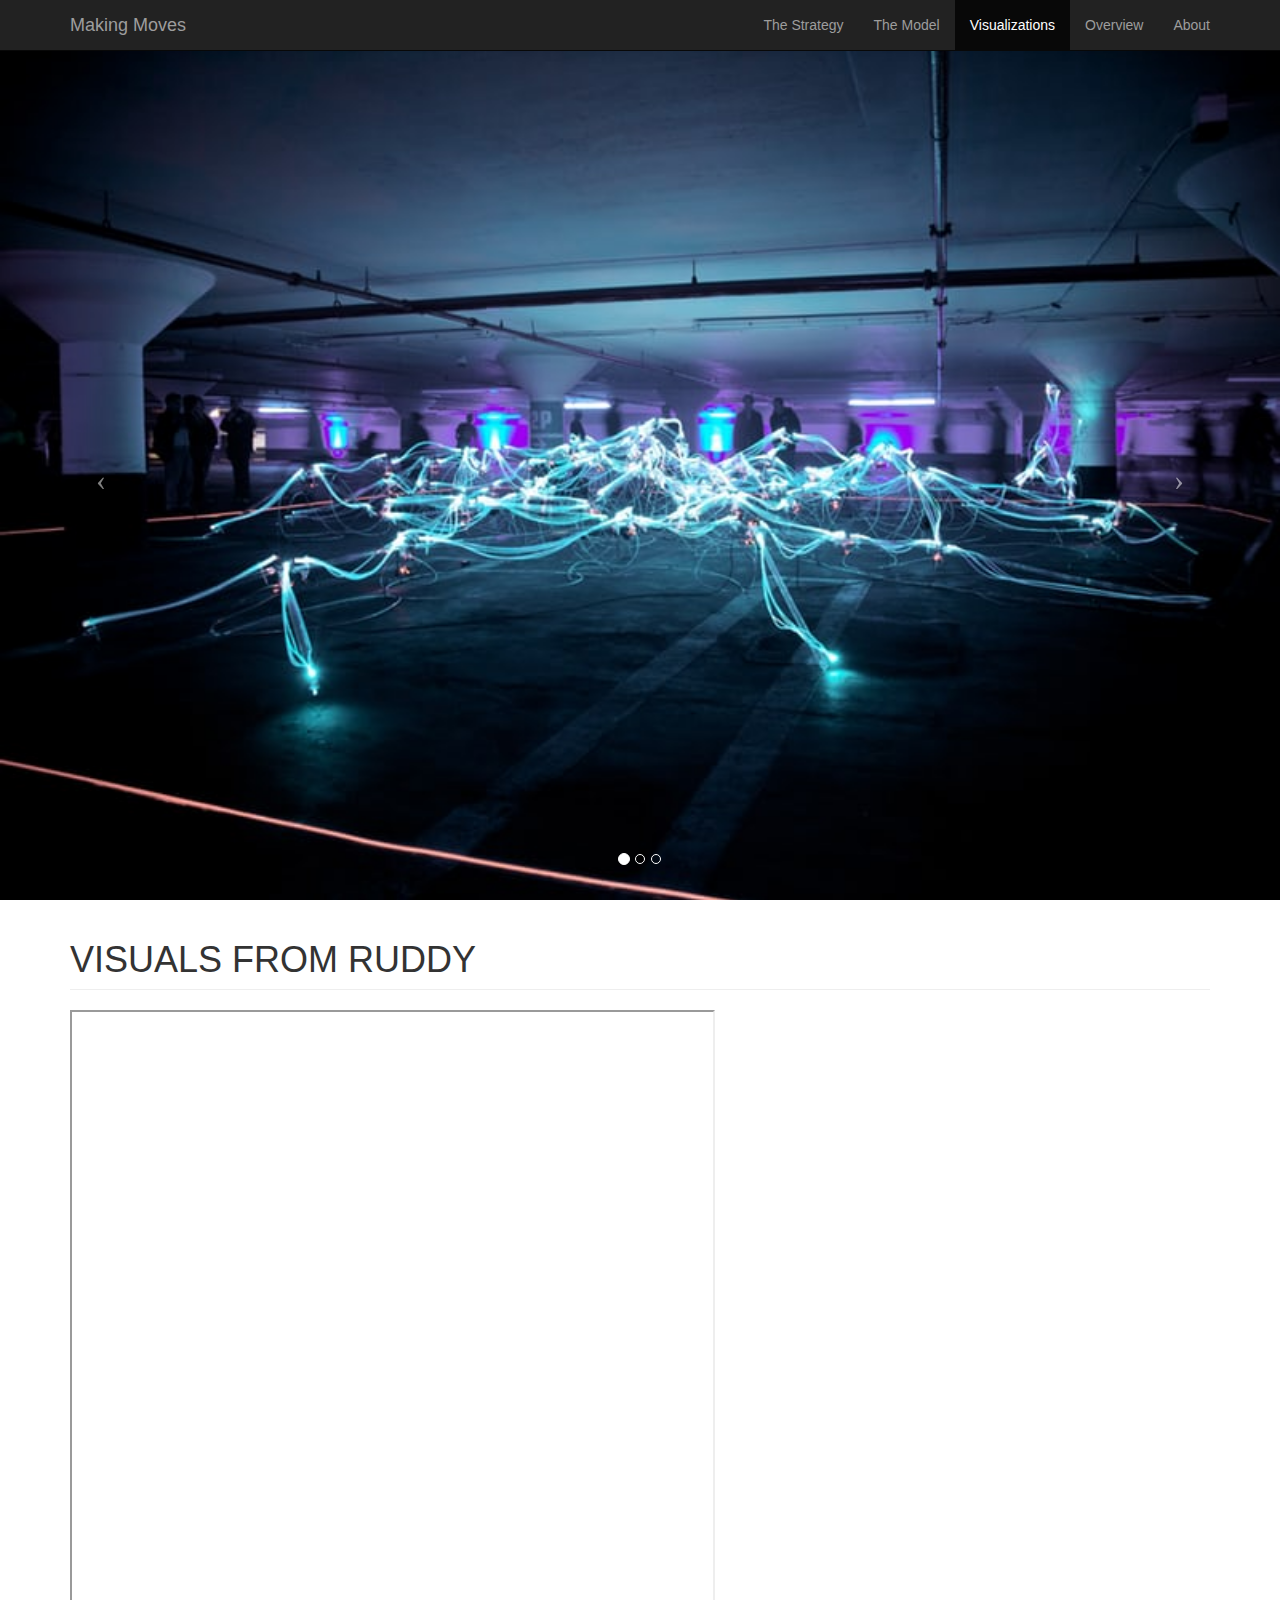
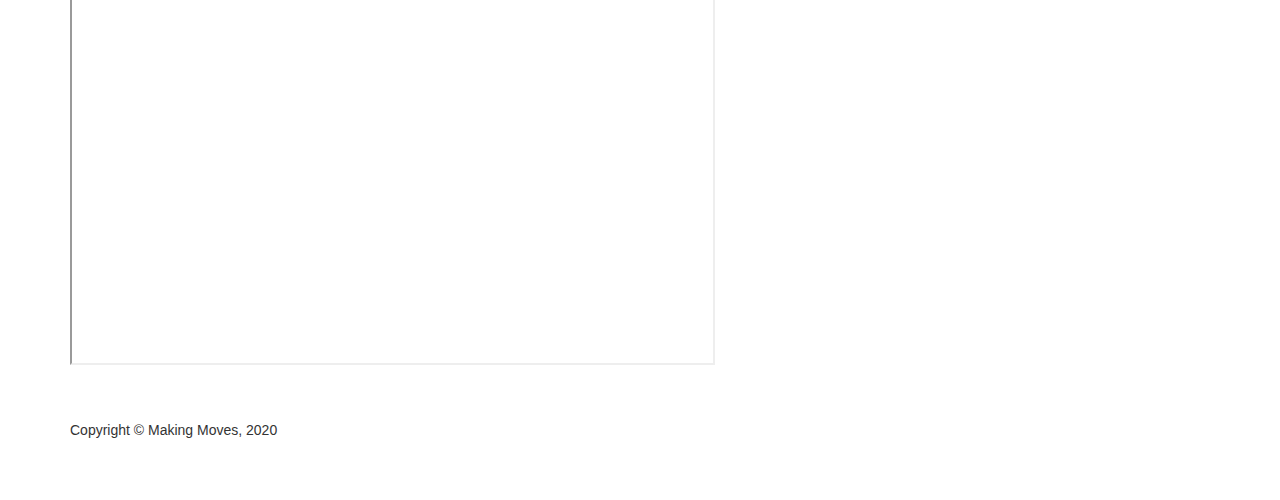
<file: presentation-html/visualizations.html>
<!doctype html>
<html lang="en" class="no-js">
<head>
    <meta charset="utf-8">
    <meta http-equiv="x-ua-compatible" content="ie=edge">
    <meta name="viewport" content="width=device-width, initial-scale=1.0">
    <link rel="canonical" href="https://html5-templates.com/" />
    <title>Making Movies: A Human Activity Recognition Project</title>
	<meta name="description" content="A minimalist Bootstrap theme by StartBootstrap. Contains everything you need to get started building your website. All you have to do is change the text and images.">
    <link href="css/bootstrap.min.css" rel="stylesheet">
    <link href="css/modern-business.css" rel="stylesheet">
    <link href="font-awesome/css/font-awesome.min.css" rel="stylesheet" type="text/css">
</head>

<body>
    <!-- Navigation -->
    <nav class="navbar navbar-inverse navbar-fixed-top" role="navigation">
        <div class="container">
            <!-- Brand and toggle get grouped for better mobile display -->
            <div class="navbar-header">
                <button type="button" class="navbar-toggle" data-toggle="collapse" data-target="#bs-example-navbar-collapse-1">
                    <span class="sr-only">Toggle navigation</span>
                    <span class="icon-bar"></span>
                    <span class="icon-bar"></span>
                    <span class="icon-bar"></span>
                </button>
                <a class="navbar-brand" href="index.html">Making Moves</a>
            </div>
            <!-- Collect the nav links, forms, and other content for toggling -->
            <div class="collapse navbar-collapse" id="bs-example-navbar-collapse-1">
                <ul class="nav navbar-nav navbar-right">
                    <li>
                        <a href="strategy.html">The Strategy</a>
                    </li>
                    <li>
                        <a href="model.html">The Model</a>
                    </li>
                    <li class="active">
                        <a href="visualizations.html">Visualizations</a>
                    </li>
                    <li>
                        <a href="overview.html">Overview</a>
                    </li>
                    <li>
                        <a href="about.html">About</a>
                    </li>
                    <!--<li class="dropdown">
                        <a href="#" class="dropdown-toggle" data-toggle="dropdown">Portfolio <b class="caret"></b></a>
                        <ul class="dropdown-menu">
                            <li>
                                <a href="portfolio-1-col.html">1 Column Portfolio</a>
                            </li>
                            <li>
                                <a href="portfolio-2-col.html">2 Column Portfolio</a>
                            </li>
                            <li>
                                <a href="portfolio-3-col.html">3 Column Portfolio</a>
                            </li>
                            <li>
                                <a href="portfolio-4-col.html">4 Column Portfolio</a>
                            </li>
                            <li>
                                <a href="portfolio-item.html">Single Portfolio Item</a>
                            </li>
                        </ul>
                    </li>
                    <li class="dropdown">
                        <a href="#" class="dropdown-toggle" data-toggle="dropdown">Blog <b class="caret"></b></a>
                        <ul class="dropdown-menu">
                            <li>
                                <a href="blog-home-1.html">Blog Home 1</a>
                            </li>
                            <li>
                                <a href="blog-home-2.html">Blog Home 2</a>
                            </li>
                            <li>
                                <a href="blog-post.html">Blog Post</a>
                            </li>
                        </ul>
                    </li>
                    <li class="dropdown">
                        <a href="#" class="dropdown-toggle" data-toggle="dropdown">Other Pages <b class="caret"></b></a>
                        <ul class="dropdown-menu">
                            <li>
                                <a href="full-width.html">Full Width Page</a>
                            </li>
                            <li>
                                <a href="sidebar.html">Sidebar Page</a>
                            </li>
                            <li>
                                <a href="faq.html">FAQ</a>
                            </li>
                            <li>
                                <a href="404.html">404</a>
                            </li>
                            <li>
                                <a href="pricing.html">Pricing Table</a>
                            </li>
                        </ul>
                    </li>
                </ul>
            </div>
             /. bar-collapse -->
        </div>
        <!-- /.container -->
    </nav>

    <!-- Header Carousel -->
    <header id="myCarousel" class="carousel slide">
        <!-- Indicators -->
        <ol class="carousel-indicators">
            <li data-target="#myCarousel" data-slide-to="0" class="active"></li>
            <li data-target="#myCarousel" data-slide-to="1"></li>
            <li data-target="#myCarousel" data-slide-to="2"></li>
        </ol>

        <!-- Wrapper for slides -->
        <div class="carousel-inner">
            <div class="item active">
                <div class="fill" style="background-image: url('images/neural2.jpeg');"></div>
                <div class="carousel-caption">
                    <h2></h2>
                </div>
            </div>
            <div class="item">
                <div class="fill" style="background-image: url('images/lab.jpeg');"></div>
                <div class="carousel-caption">
                    <h2></h2>
                </div>
            </div>
            <div class="item">
                <div class="fill" style="background-image:url('images/yoga.jpeg');"></div>
                <div class="carousel-caption">
                    <h2></h2>
                </div>
            </div>
        </div>

        <!-- Controls -->
        <a class="left carousel-control" href="#myCarousel" data-slide="prev">
            <span class="icon-prev"></span>
        </a>
        <a class="right carousel-control" href="#myCarousel" data-slide="next">
            <span class="icon-next"></span>
        </a>
    </header>

    <!-- Page Content -->
    <div class="container">

        <!-- Marketing Icons Section -->
        <div class="row">
            <div class="col-lg-12">
                <h1 class="page-header">
                    VISUALS FROM RUDDY
                </h1>
                <iframe src="https://public.tableau.com/views/WorldwideWearablesMarket2017-2018/Shipments?:display_count=y&:origin=viz_share_link?:showVizHome=no&:embed=true"
 width="645" height="955"></iframe>
            </div>
            <div class='tableauPlaceholder' id='viz1578971978034' style='position: relative'><noscript><a href='#'><img alt=' ' src='https:&#47;&#47;public.tableau.com&#47;static&#47;images&#47;Wo&#47;WorldwideWearablesMarket2017-2018&#47;MarketShare&#47;1_rss.png' style='border: none' /></a></noscript><object class='tableauViz'  style='display:none;'><param name='host_url' value='https%3A%2F%2Fpublic.tableau.com%2F' /> <param name='embed_code_version' value='3' /> <param name='site_root' value='' /><param name='name' value='WorldwideWearablesMarket2017-2018&#47;MarketShare' /><param name='tabs' value='no' /><param name='toolbar' value='yes' /><param name='static_image' value='https:&#47;&#47;public.tableau.com&#47;static&#47;images&#47;Wo&#47;WorldwideWearablesMarket2017-2018&#47;MarketShare&#47;1.png' /> <param name='animate_transition' value='yes' /><param name='display_static_image' value='yes' /><param name='display_spinner' value='yes' /><param name='display_overlay' value='yes' /><param name='display_count' value='yes' /></object></div>                <script type='text/javascript'>                    var divElement = document.getElementById('viz1578971978034');                    var vizElement = divElement.getElementsByTagName('object')[0];                    vizElement.style.width='100%';vizElement.style.height=(divElement.offsetWidth*0.75)+'px';                    var scriptElement = document.createElement('script');                    scriptElement.src = 'https://public.tableau.com/javascripts/api/viz_v1.js';                    vizElement.parentNode.insertBefore(scriptElement, vizElement);                </script>
            
            </div>

        
            
            <!-- Footer -->
            <footer>
                <div class="row">
                    <div class="col-lg-12">
                        <p>Copyright &copy; Making Moves, 2020</p>
                    </div>
                </div>
            </footer>
        </div>
        <!-- /.row -->




    <!-- jQuery -->
    <script src="js/jquery.js"></script>

    <!-- Bootstrap Core JavaScript -->
    <script src="js/bootstrap.min.js"></script>

    <!-- Script to Activate the Carousel -->
    <script>
    $('.carousel').carousel({
        interval: 5000 //changes the speed
    })
    </script>

</body>

</html>
</file>
<file: presentation-html/css/modern-business.css>
/*!
 * Start Bootstrap - Modern Business (http://startbootstrap.com/)
 * Copyright 2013-2016 Start Bootstrap
 * Licensed under MIT (https://github.com/BlackrockDigital/startbootstrap/blob/gh-pages/LICENSE)
 */

/* Global Styles */

html,
body {
    height: 100%;
}

body {
    padding-top: 50px; /* Required padding for .navbar-fixed-top. Remove if using .navbar-static-top. Change if height of navigation changes. */
}

.center {
    display: block;
    margin-left: auto;
    margin-right: auto;
    width: 50%;
  }

.img-portfolio {
    margin-bottom: 30px;
}

.img-hover:hover {
    opacity: 0.8;
}


.products .caption {
    height: 130px;
    overflow: hidden;
}
.products .caption h4 {
    white-space: nowrap;
}
.products .thumbnail img {
    width: 100%;
}
.products .ratings {
    padding-right: 10px;
    padding-left: 10px;
    color: #d17581;
}
.products .thumbnail {
    padding: 0;
}
.products .thumbnail .caption-full {
    padding: 9px;
    color: #3498DB;
}


/* Home Page Carousel */

header.carousel {
    height: 100%;
}

header.carousel2 {
    height: 50%;
}

header.carousel .item,
header.carousel .item.active,
header.carousel .carousel-inner {
    height: 100%;
}

header.carousel .fill {
    width: 100%;
    height: 100%;
    background-position: center;
    background-size: cover;
}

/* 404 Page Styles */

.error-404 {
    font-size: 100px;
}

/* Pricing Page Styles */

.price {
    display: block;
    font-size: 50px;
    line-height: 50px;
}

.price sup {
    top: -20px;
    left: 2px;
    font-size: 20px;
}

.period {
    display: block;
    font-style: italic;
}

/* Footer Styles */

footer {
    margin: 50px 0;
}

/* Responsive Styles */

@media(max-width:991px) {
    .customer-img,
    .img-related {
        margin-bottom: 30px;
    }
}

@media(max-width:767px) {
    .img-portfolio {
        margin-bottom: 15px;
    }

    header.carousel .carousel {
        height: 70%;
    }
}
</file>
